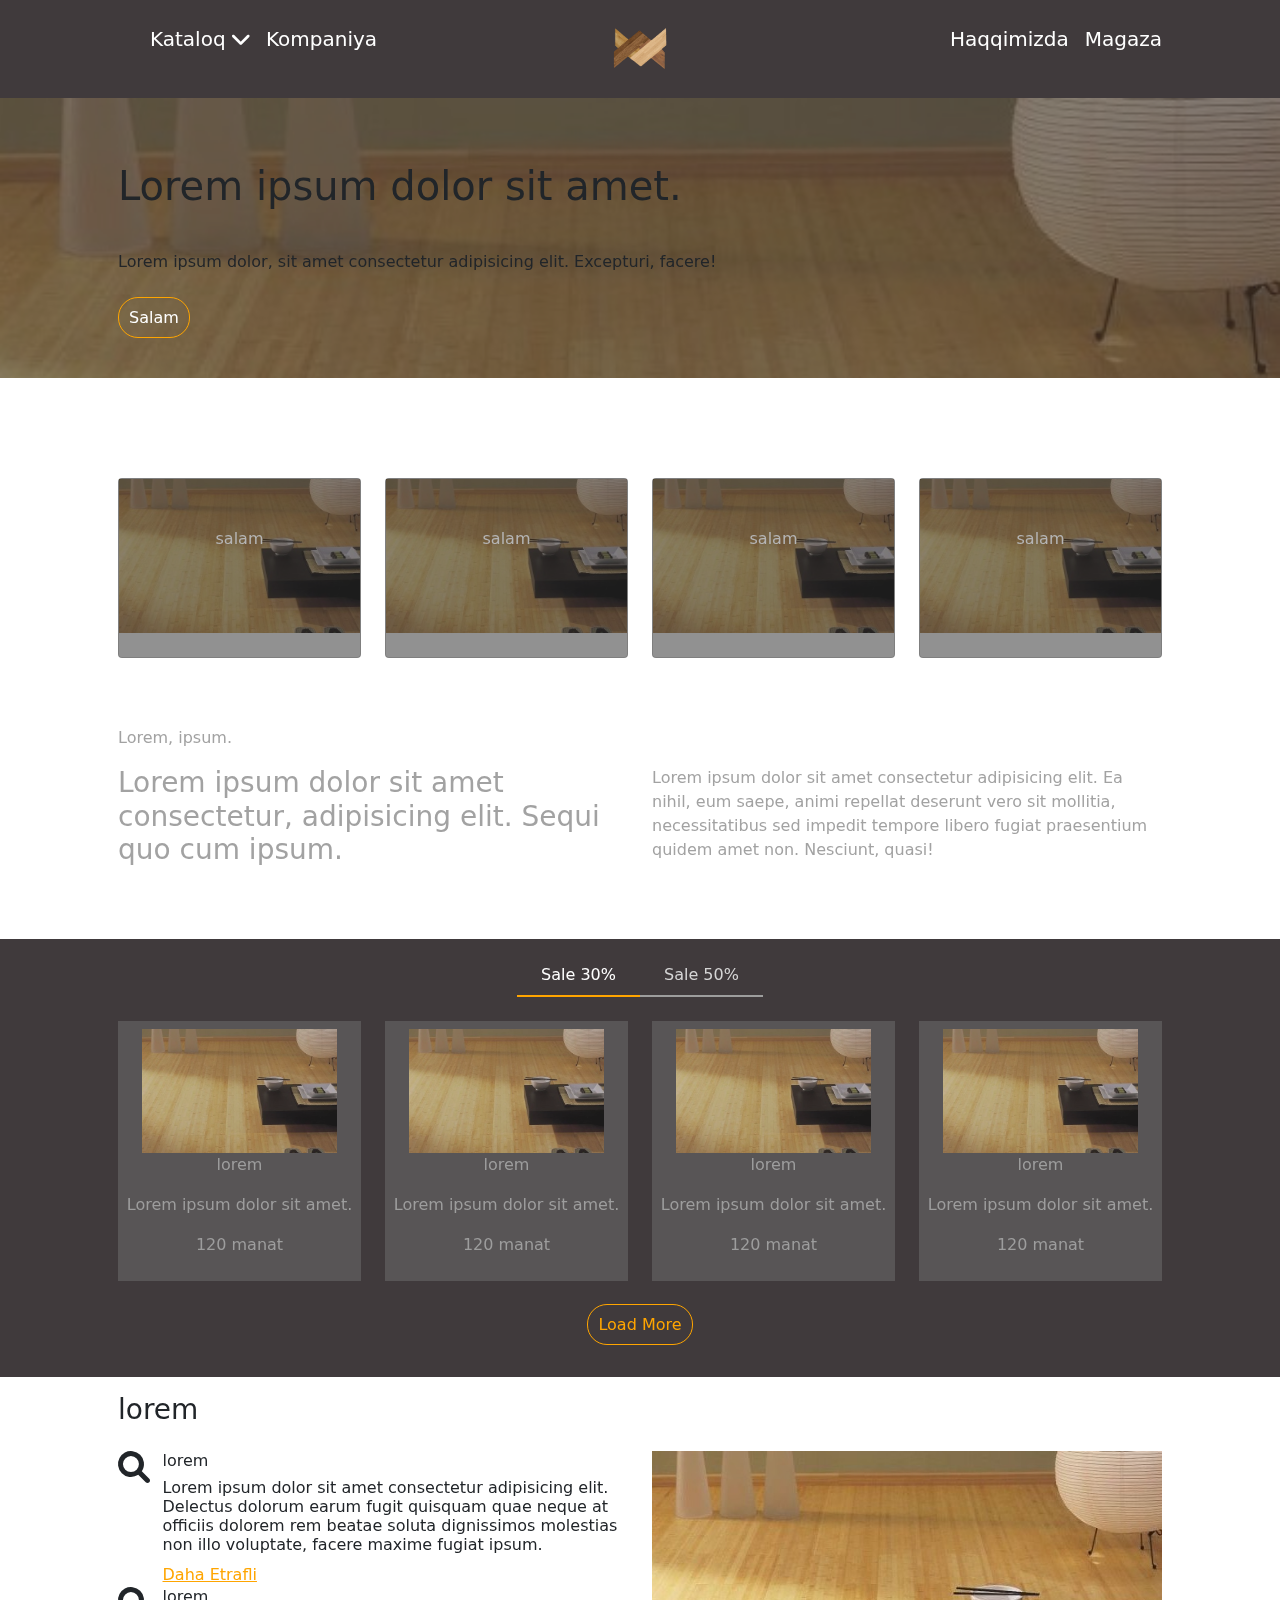
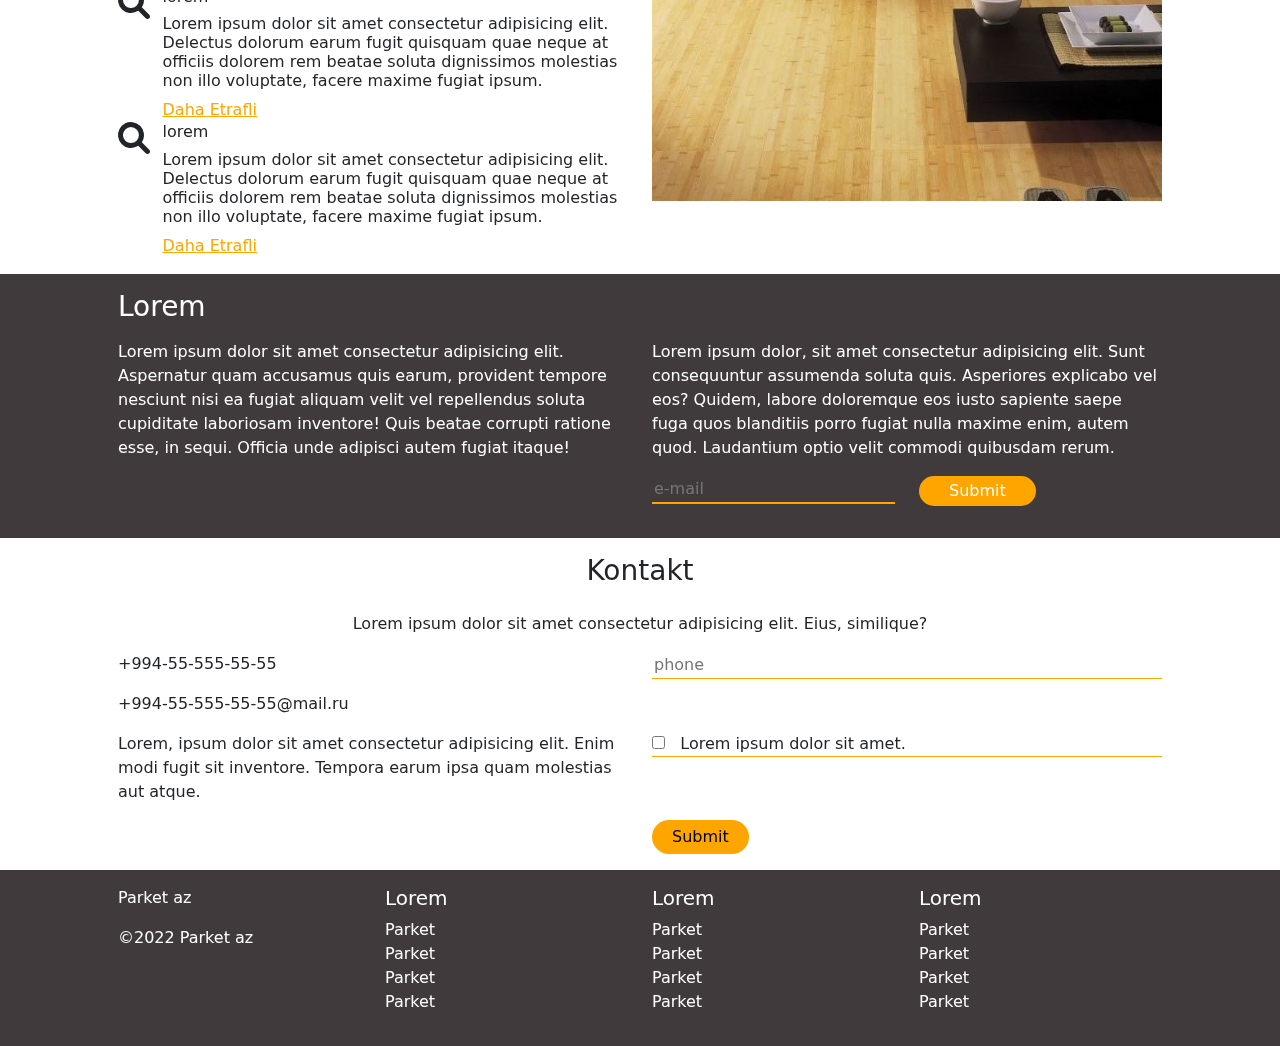
<file: index.html>
<!DOCTYPE html>
<html lang="en">

<head>
    <meta charset="UTF-8">
    <meta http-equiv="X-UA-Compatible" content="IE=edge">
    <meta name="viewport" content="width=device-width, initial-scale=1.0">
    <!-- <link href="https://cdn.jsdelivr.net/npm/bootstrap@5.1.3/dist/css/bootstrap.min.css" rel="stylesheet"
        integrity="sha384-1BmE4kWBq78iYhFldvKuhfTAU6auU8tT94WrHftjDbrCEXSU1oBoqyl2QvZ6jIW3" crossorigin="anonymous"> -->
    <link rel="stylesheet" href="https://cdnjs.cloudflare.com/ajax/libs/font-awesome/6.0.0/css/all.min.css"
        integrity="sha512-9usAa10IRO0HhonpyAIVpjrylPvoDwiPUiKdWk5t3PyolY1cOd4DSE0Ga+ri4AuTroPR5aQvXU9xC6qOPnzFeg=="
        crossorigin="anonymous" referrerpolicy="no-referrer" />
    <link rel="stylesheet" href="./assets/css/bootstrap.min.css">
    <link rel="stylesheet" href="./assets/css/style.css">
    <title>Parket</title>
</head>

<body>
    <!-- Header -->
    <header>
        <div class="header-background py-4">
            <div class="container-md d-none d-md-block">
                <div class="row">
                    <div class="col-4">
                        <ul class="d-flex first-header-ul header-ul" id="primary-ul-nav">
                            <li class="pe-3" id="catalog-nav"><a href="./catalog.html">Kataloq <i class="fa-solid fa-chevron-down"></i></a>
                                <!-- Catalog Categories -->
                                <ul class="d-none d-md-block" id="catalog-categories">
                                    <li><a href="./catalog.html">Salam</a></li>
                                    <li><a href="./catalog.html">Salam</a></li>
                                    <li><a href="./catalog.html">Salam</a></li>
                                    <li><a href="./catalog.html">Salam</a></li>
                                    <li><a href="./catalog.html">Salam</a></li>
                                    <li><a href="./catalog.html">Salam</a></li>
                                    <li><a href="./catalog.html">Salam</a></li>
                                </ul>
                            </li>
                            <li><a href="#">Kompaniya</a></li>
                        </ul>
                    </div>
                    <div class="col-4 text-center">
                        <div class="header-info">
                            <a href="#">
                                <img src="./assets/img/1638014045182.png" alt="Logo">
                            </a>
                        </div>
                    </div>
                    <div class="col-4">
                        <ul class="d-flex second-header-ul header-ul text-end justify-content-end">
                            <li class="pe-3"><a href="#">Haqqimizda</a></li>
                            <li><a href="#">Magaza</a></li>
                        </ul>
                    </div>
                </div>
            </div>
            <!-- Mobile Navbar -->
            <div class="d-md-none d-block">
                <div class="row">
                    <div class="col-3">
                        <nav class="navbar navbar-dark ">
                            <div class="container-fluid">
                                <button class="navbar-toggler" type="button" data-bs-toggle="collapse"
                                    data-bs-target="#navbarToggleExternalContent"
                                    aria-controls="navbarToggleExternalContent" aria-expanded="false"
                                    aria-label="Toggle navigation">
                                    <span class="navbar-toggler-icon"></span>
                                </button>
                            </div>
                        </nav>
                    </div>
                    <div class="col-9">
                        <div class="mobile-logo ps-5">
                            <img src="./assets/img/1638014045182.png" alt="Logo">
                        </div>
                    </div>
                </div>
            </div>


            <div class="collapse" id="navbarToggleExternalContent">
                <div class="p-4">
                    <h5 class="text-white h4">Collapsed content</h5>
                    <span class="text-muted">Toggleable via the navbar brand.</span>
                </div>
            </div>
        </div>
    </header>
    <main>
        <!-- First Part -->
        <div class="first-part p-md-5 p-3">
            <div class="background-image">

            </div>
            <div class="first-part-text">
                <div class="container">
                    <h1 class="py-md-3">Lorem ipsum dolor sit amet.</h1>
                    <p class="py-md-3">Lorem ipsum dolor, sit amet consectetur adipisicing elit. Excepturi, facere!</p>
                    <a href="">Salam</a>
                </div>
            </div>
        </div>
        <!-- Secondary Part -->
        <div class="secondary-part p-5">
            <div class="cards py-5">
                <div class="container-md">
                    <div class="row">
                        <div class="col-md-3 col-12 my-1">
                            <div class="card p-5">
                                <div class="card-background"></div>
                                <div class="card-text d-flex justify-content-center align-content-center text-center">
                                    salam
                                </div>
                            </div>
                        </div>
                        <div class="col-md-3 col-12 my-1">
                            <div class="card p-5">
                                <div class="card-background"></div>
                                <div class="card-text d-flex justify-content-center align-content-center text-center">
                                    salam
                                </div>
                            </div>
                        </div>
                        <div class="col-md-3 col-12 my-1">
                            <div class="card p-5">
                                <div class="card-background"></div>
                                <div class="card-text d-flex justify-content-center align-content-center text-center">
                                    salam
                                </div>
                            </div>
                        </div>
                        <div class="col-md-3 col-12 my-1">
                            <div class="card p-5">
                                <div class="card-background"></div>
                                <div class="card-text d-flex justify-content-center align-content-center text-center">
                                    salam
                                </div>
                            </div>
                        </div>
                    </div>
                </div>
            </div>
            <!-- Secondary Text -->
            <div class="secondary-texts py-3">
                <div class="container">

                    <p>Lorem, ipsum.</p>
                    <div class="row">
                        <div class="col-12 col-md-6">
                            <h3>Lorem ipsum dolor sit amet consectetur, adipisicing elit. Sequi quo cum ipsum.</h3>
                        </div>
                        <div class="col-12 col-md-6">
                            Lorem ipsum dolor sit amet consectetur adipisicing elit. Ea nihil, eum saepe, animi repellat
                            deserunt vero sit mollitia, necessitatibus sed impedit tempore libero fugiat praesentium
                            quidem amet non. Nesciunt, quasi!
                        </div>
                    </div>
                </div>
            </div>

        </div>
        <!-- Third Part -->
        <div class="third-part py-3">
            <div class="container">
                <div class="header-third">
                    <div class="sales pb-4">
                        <div class="d-flex justify-content-center">
                            <div class="px-4 py-2 sale-component sale-component-active">Sale 30%</div>
                            <div class="px-4 py-2 sale-component">Sale 50%</div>
                        </div>
                    </div>
                </div>
                <div class="third-cards">
                    <div class="row">
                        <div class="col-12 col-md-3 pb-2 third-card">
                            <a href="#">
                                <div class="third-card-in text-center py-2">

                                    <img src="./assets/img/1-Бамбук_category_covers.jpg" alt="image">
                                    <p>lorem</p>
                                    <p>Lorem ipsum dolor sit amet.</p>
                                    <p class="price">120 manat</p>
                                </div>
                            </a>
                           
                        </div>
                        <div class="col-12 col-md-3 pb-2 third-card">
                            <a href="#">
                                <div class="third-card-in text-center py-2">
    
                                    <img src="./assets/img/1-Бамбук_category_covers.jpg" alt="image">
                                    <p>lorem</p>
                                    <p>Lorem ipsum dolor sit amet.</p>
                                    <p class="price">120 manat</p>
                                </div>
                            </a>
                        </div>
                        <div class="col-12 col-md-3 pb-2 third-card">
                            <a href="#">
                                <div class="third-card-in text-center py-2">
    
                                    <img src="./assets/img/1-Бамбук_category_covers.jpg" alt="image">
                                    <p>lorem</p>
                                    <p>Lorem ipsum dolor sit amet.</p>
                                    <p class="price">120 manat</p>
                                </div>
                            </a>
                        </div>
                        <div class="col-12 col-md-3 pb-2 third-card">
                            <a href="#">
                                <div class="third-card-in text-center py-2">
                                    <img src="./assets/img/1-Бамбук_category_covers.jpg" alt="image">
                                    <p>lorem</p>
                                    <p>Lorem ipsum dolor sit amet.</p>
                                    <p class="price">120 manat</p>
                                </div>
                            </a>
                        </div>
                    </div>
                    <div class="third-card-more text-center py-4">

                        <a href="#">Load More</a>
                    </div>
                </div>

                <!-- Second Third Cards -->
                <div class="third-cards d-none">
                    <div class="row">
                        <div class="col-12 col-md-3 pb-2 third-card">
                            <a href="#">
                                <div class="third-card-in text-center py-2">
    
                                    <img src="./assets/img/1-Бамбук_category_covers.jpg" alt="image">
                                    <p>lorems</p>
                                    <p>Lorem ipsum dolor sit amet.</p>
                                    <p class="price">120 manat</p>
                                </div>
                            </a>
                        </div>
                        <div class="col-12 col-md-3 pb-2 third-card">
                            <a href="#">
                                <div class="third-card-in text-center py-2">
    
                                    <img src="./assets/img/1-Бамбук_category_covers.jpg" alt="image">
                                    <p>lorems</p>
                                    <p>Lorem ipsum dolor sit amet.</p>
                                    <p class="price">120 manat</p>
                                </div>
                            </a>
                        </div>
                        <div class="col-12 col-md-3 pb-2 third-card">
                            <a href="#">
                                <div class="third-card-in text-center py-2">
    
                                    <img src="./assets/img/1-Бамбук_category_covers.jpg" alt="image">
                                    <p>lorems</p>
                                    <p>Lorem ipsum dolor sit amet.</p>
                                    <p class="price">120 manat</p>
                                </div>
                            </a>
                        </div>
                        <div class="col-12 col-md-3 pb-2 third-card">
                            <a href="#">
                                <div class="third-card-in text-center py-2">
    
                                    <img src="./assets/img/1-Бамбук_category_covers.jpg" alt="image">
                                    <p>lorems</p>
                                    <p>Lorem ipsum dolor sit amet.</p>
                                    <p class="price">120 manat</p>
                                </div>
                            </a>
                        </div>
                    </div>
                    <div class="third-card-more text-center py-4">

                        <a href="#">Load More</a>
                    </div>
                </div>
            </div>
        </div>
        <!-- Forth Part -->
        <div class="forth-part py-3">
            <div class="container">
                <h3 class="pb-3">lorem</h3>
                <div class="row">
                    <div class="col-12 col-md-6">
                        <div class="row">
                            <div class="col-1">
                                <i class="fa-solid fa-magnifying-glass fa-2x"></i>
                            </div>
                            <div class="col-11">
                                <h6>lorem</h6>
                                <h6>Lorem ipsum dolor sit amet consectetur adipisicing elit. Delectus dolorum earum
                                    fugit quisquam quae neque at officiis dolorem rem beatae soluta dignissimos
                                    molestias non illo voluptate, facere maxime fugiat ipsum.</h6>
                                <a href="#">Daha Etrafli</a>
                            </div>
                            <div class="col-1">
                                <i class="fa-solid fa-magnifying-glass fa-2x"></i>
                            </div>
                            <div class="col-11">
                                <h6>lorem</h6>
                                <h6>Lorem ipsum dolor sit amet consectetur adipisicing elit. Delectus dolorum earum
                                    fugit quisquam quae neque at officiis dolorem rem beatae soluta dignissimos
                                    molestias non illo voluptate, facere maxime fugiat ipsum.</h6>
                                <a href="#">Daha Etrafli</a>
                            </div>
                            <div class="col-1">
                                <i class="fa-solid fa-magnifying-glass fa-2x"></i>
                            </div>
                            <div class="col-11">
                                <h6>lorem</h6>
                                <h6>Lorem ipsum dolor sit amet consectetur adipisicing elit. Delectus dolorum earum
                                    fugit quisquam quae neque at officiis dolorem rem beatae soluta dignissimos
                                    molestias non illo voluptate, facere maxime fugiat ipsum.</h6>
                                <a href="#">Daha Etrafli</a>
                            </div>
                        </div>
                    </div>
                    <div class="col-12 col-md-6">
                        <div class="forth-part-img">
                            <img src="./assets/img/1-Бамбук_category_covers.jpg" alt="">
                        </div>
                    </div>
                </div>
            </div>
        </div>
        <!-- Fifth Part -->
        <!-- <div class="fifth-part py-3">
            <div class="container">
                <h3>Lorem, ipsum.</h3>
                <div class="row">
                    <div class="col-12 col-md-3">
                        <div class="fifth-card text-center py-2">
                            <img src="./assets/img/1-Бамбук_category_covers.jpg" alt="">
                            <p>lorem</p>
                            <p>Lorem, ipsum.</p>
                            <p class="price">120manat</p>
                        </div>
                    </div>
                    <div class="col-12 col-md-3">
                        <div class="fifth-card text-center py-2">
                            <img src="./assets/img/1-Бамбук_category_covers.jpg" alt="">
                            <p>lorem</p>
                            <p>Lorem, ipsum.</p>
                            <p class="price">120manat</p>
                        </div>
                    </div>
                    <div class="col-12 col-md-3">
                        <div class="fifth-card text-center py-2">
                            <img src="./assets/img/1-Бамбук_category_covers.jpg" alt="">
                            <p>lorem</p>
                            <p>Lorem, ipsum.</p>
                            <p class="price">120manat</p>
                        </div>
                    </div>
                    <div class="col-12 col-md-3">
                        <div class="fifth-card text-center py-2">
                            <img src="./assets/img/1-Бамбук_category_covers.jpg" alt="">
                            <p>lorem</p>
                            <p>Lorem, ipsum.</p>
                            <p class="price">120manat</p>
                        </div>
                    </div>
                </div>
            </div>
        </div> -->
        <!-- Sixth Part -->
        <div class="sixth-part py-3">
            <div class="container">
                <h3 class="pb-2">Lorem</h3>
                <div class="row">
                    <div class="col-md-6 col-12">Lorem ipsum dolor sit amet consectetur adipisicing elit. Aspernatur
                        quam accusamus quis earum, provident tempore nesciunt nisi ea fugiat aliquam velit vel
                        repellendus soluta cupiditate laboriosam inventore! Quis beatae corrupti ratione esse, in sequi.
                        Officia unde adipisci autem fugiat itaque!</div>
                    <div class="col-md-6 col-12">Lorem ipsum dolor, sit amet consectetur adipisicing elit. Sunt
                        consequuntur assumenda soluta quis. Asperiores explicabo vel eos? Quidem, labore doloremque eos
                        iusto sapiente saepe fuga quos blanditiis porro fugiat nulla maxime enim, autem quod. Laudantium
                        optio velit commodi quibusdam rerum.</div>
                </div>
                <div class="py-3">
                    <div class="row">
                        <div class="col-md-6"></div>
                        <div class="col-md-6 col-12">
                            <div class="row">
                                <div class="col-6">
                                    <div class="input-field">
                                        <input type="email" placeholder="e-mail">
                                    </div>
                                </div>
                                <div class="col-6">
                                    <div class="button-field">
                                        <button>Submit</button>
                                    </div>
                                </div>
                            </div>
                        </div>
                    </div>
                </div>

            </div>
        </div>
        <!-- Seventh Part -->
        <!-- <div class="seventh-part py-3">
            <div class="container">
                <h3>Lorem</h3>
                <div class="sales">
                    <div class="d-flex justify-content-center">
                        <div class="px-4 py-2 sale-component sale-component-active">Sale 30%</div>
                        <div class="px-4 py-2 sale-component">Sale 30%</div>
                    </div>
                </div>
                <div class="seventh-cards pt-3">
                    <div class="row">
                        <div class="col-12 col-md-3">
                            <div class="seventh-card text-center py-2">
                                <img src="./assets/img/1-Бамбук_category_covers.jpg" alt="">
                                <p>lorem</p>
                                <p>Lorem, ipsum.</p>
                                <p class="price">120manat</p>
                                <div class="sale-price">
                                    30%
                                </div>
                            </div>
                        </div>
                        <div class="col-12 col-md-3">
                            <div class="seventh-card text-center py-2">
                                <img src="./assets/img/1-Бамбук_category_covers.jpg" alt="">
                                <p>lorem</p>
                                <p>Lorem, ipsum.</p>
                                <p class="price">120manat</p>
                                <div class="sale-price">
                                    30%
                                </div>
                            </div>
                        </div>
                        <div class="col-12 col-md-3">
                            <div class="seventh-card text-center py-2">
                                <img src="./assets/img/1-Бамбук_category_covers.jpg" alt="">
                                <p>lorem</p>
                                <p>Lorem, ipsum.</p>
                                <p class="price">120manat</p>
                                <div class="sale-price">
                                    30%
                                </div>
                            </div>
                        </div>
                        <div class="col-12 col-md-3">
                            <div class="seventh-card text-center py-2">
                                <img src="./assets/img/1-Бамбук_category_covers.jpg" alt="">
                                <p>lorem</p>
                                <p>Lorem, ipsum.</p>
                                <p class="price">120manat</p>
                                <div class="sale-price">
                                    30%
                                </div>
                            </div>
                        </div>
                    </div>
                </div>
            </div>
        </div> -->
    </main>
    <footer>
        <!-- Contact -->
        <div class="footer-contact py-3">
            <div class="container">
                <div class="footer-contact-header text-center">
                    <h3 class="pb-3">Kontakt</h3>
                    <p>Lorem ipsum dolor sit amet consectetur adipisicing elit. Eius, similique?</p>
                </div>
                <div class="row">
                    <div class="col-12 col-md-6">
                        <p>+994-55-555-55-55</p>
                        <p>+994-55-555-55-55@mail.ru</p>
                    </div>
                    <div class="col-12 col-md-6">
                        <div class="phone-number">
                            <input type="number" placeholder="phone">
                        </div>
                    </div>
                    <div class="col-12 col-md-6">
                        <p>Lorem, ipsum dolor sit amet consectetur adipisicing elit. Enim modi fugit sit inventore.
                            Tempora earum ipsa quam molestias aut atque.</p>

                    </div>
                    <div class="col-12 col-md-6">
                        <div class="checkbox-text">
                            <input type="checkbox"> &nbsp; Lorem ipsum dolor sit amet.
                        </div>
                    </div>
                    <div class="col-12 col-md-6"></div>
                    <div class="col-12 col-md-6">
                        <button>Submit</button>
                    </div>
                </div>
            </div>
        </div>
        <!-- Footer Nav -->
        <div class="footer-nav py-3">
            <div class="container">
                <div class="row">
                    <div class="col-12 col-md-3">
                        <p>Parket az</p>
                        <p>&copy;2022 Parket az</p>
                    </div>
                    <div class="col-12 col-md-3">
                        <h5>Lorem</h5>
                        <ul>
                            <li><a href="#">Parket</a></li>
                            <li><a href="#">Parket</a></li>
                            <li><a href="#">Parket</a></li>
                            <li><a href="#">Parket</a></li>
                        </ul>

                    </div>
                    <div class="col-12 col-md-3">
                        <h5>Lorem</h5>
                        <ul>
                            <li><a href="#">Parket</a></li>
                            <li><a href="#">Parket</a></li>
                            <li><a href="#">Parket</a></li>
                            <li><a href="#">Parket</a></li>
                        </ul>
                    </div>
                    <div class="col-12 col-md-3">
                        <h5>Lorem</h5>
                        <ul>
                            <li><a href="#">Parket</a></li>
                            <li><a href="#">Parket</a></li>
                            <li><a href="#">Parket</a></li>
                            <li><a href="#">Parket</a></li>
                        </ul>
                    </div>
                </div>
            </div>
        </div>
    </footer>
    <script src="https://cdn.jsdelivr.net/npm/@popperjs/core@2.10.2/dist/umd/popper.min.js"
        integrity="sha384-7+zCNj/IqJ95wo16oMtfsKbZ9ccEh31eOz1HGyDuCQ6wgnyJNSYdrPa03rtR1zdB"
        crossorigin="anonymous"></script>
    <script src="https://cdn.jsdelivr.net/npm/bootstrap@5.1.3/dist/js/bootstrap.min.js"
        integrity="sha384-QJHtvGhmr9XOIpI6YVutG+2QOK9T+ZnN4kzFN1RtK3zEFEIsxhlmWl5/YESvpZ13"
        crossorigin="anonymous"></script>
    <script src="https://cdnjs.cloudflare.com/ajax/libs/jquery/3.6.0/jquery.min.js"
        integrity="sha512-894YE6QWD5I59HgZOGReFYm4dnWc1Qt5NtvYSaNcOP+u1T9qYdvdihz0PPSiiqn/+/3e7Jo4EaG7TubfWGUrMQ=="
        crossorigin="anonymous" referrerpolicy="no-referrer"></script>
    <script src="https://cdnjs.cloudflare.com/ajax/libs/jquery/3.6.0/jquery.min.js"
        integrity="sha512-894YE6QWD5I59HgZOGReFYm4dnWc1Qt5NtvYSaNcOP+u1T9qYdvdihz0PPSiiqn/+/3e7Jo4EaG7TubfWGUrMQ=="
        crossorigin="anonymous" referrerpolicy="no-referrer"></script>
    <script src="./assets/js/main.js"></script>
</body>

</html>
</file>
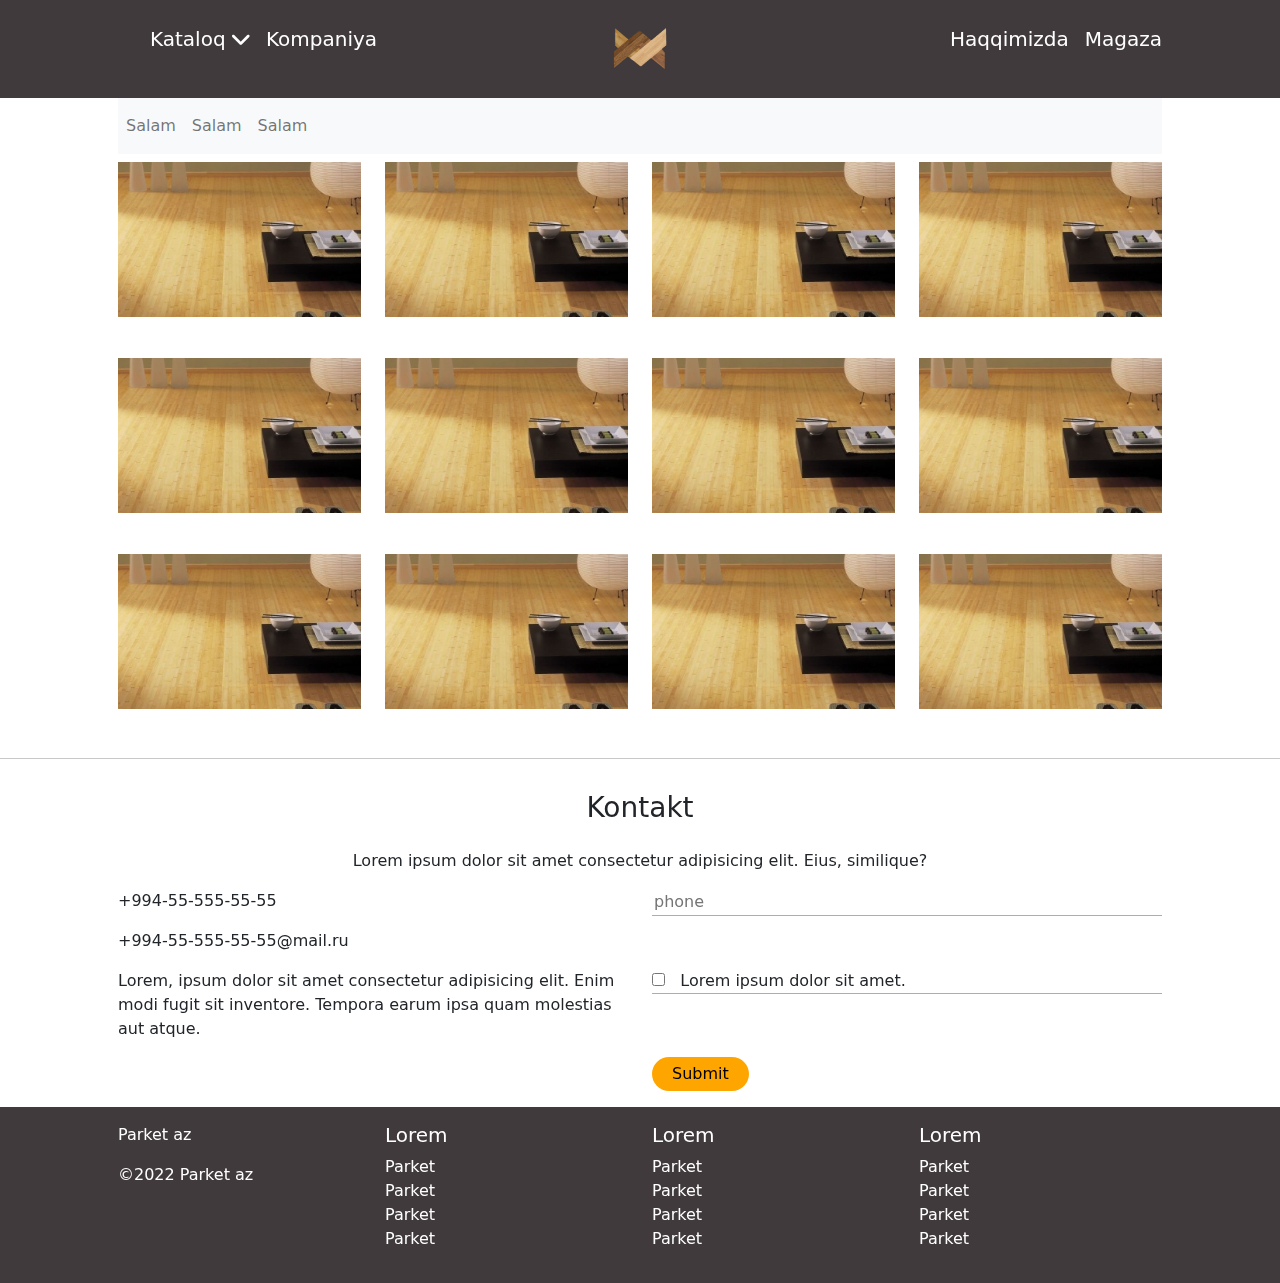
<file: catalog.html>
<!DOCTYPE html>
<html lang="en">

<head>
    <meta charset="UTF-8">
    <meta http-equiv="X-UA-Compatible" content="IE=edge">
    <meta name="viewport" content="width=device-width, initial-scale=1.0">
    <!-- <link href="https://cdn.jsdelivr.net/npm/bootstrap@5.1.3/dist/css/bootstrap.min.css" rel="stylesheet"
        integrity="sha384-1BmE4kWBq78iYhFldvKuhfTAU6auU8tT94WrHftjDbrCEXSU1oBoqyl2QvZ6jIW3" crossorigin="anonymous"> -->
    <link rel="stylesheet" href="https://cdnjs.cloudflare.com/ajax/libs/font-awesome/6.0.0/css/all.min.css"
        integrity="sha512-9usAa10IRO0HhonpyAIVpjrylPvoDwiPUiKdWk5t3PyolY1cOd4DSE0Ga+ri4AuTroPR5aQvXU9xC6qOPnzFeg=="
        crossorigin="anonymous" referrerpolicy="no-referrer" />
    <link rel="stylesheet" href="./assets/css/bootstrap.min.css">
    <link rel="stylesheet" href="./assets/css/style.css">
    <title>Parket</title>
</head>
<body>
<!-- Header -->
<header>
    <div class="header-background py-4">
        <div class="container-md d-none d-md-block">
            <div class="row">
                <div class="col-4">
                    <ul class="d-flex first-header-ul header-ul" id="primary-ul-nav">
                        <li class="pe-3" id="catalog-nav"><a href="#">Kataloq <i class="fa-solid fa-chevron-down"></i></a>
                            <!-- Catalog Categories -->
                            <ul class="d-none d-md-block" id="catalog-categories">
                                <li><a href="#">Salam</a></li>
                                <li><a href="#">Salam</a></li>
                                <li><a href="#">Salam</a></li>
                                <li><a href="#">Salam</a></li>
                                <li><a href="#">Salam</a></li>
                                <li><a href="#">Salam</a></li>
                                <li><a href="#">Salam</a></li>
                            </ul>
                        </li>
                        <li><a href="#">Kompaniya</a></li>
                    </ul>
                </div>
                <div class="col-4 text-center">
                    <div class="header-info">
                        <a href="./index.html">
                            <img src="./assets/img/1638014045182.png" alt="Logo">
                        </a>
                    </div>
                </div>
                <div class="col-4">
                    <ul class="d-flex second-header-ul header-ul text-end justify-content-end">
                        <li class="pe-3"><a href="#">Haqqimizda</a></li>
                        <li><a href="#">Magaza</a></li>
                    </ul>
                </div>
            </div>
        </div>
        <!-- Mobile Navbar -->
        <div class="d-md-none d-block">
            <div class="row">
                <div class="col-3">
                    <nav class="navbar navbar-dark ">
                        <div class="container-fluid">
                            <button class="navbar-toggler" type="button" data-bs-toggle="collapse"
                                data-bs-target="#navbarToggleExternalContent"
                                aria-controls="navbarToggleExternalContent" aria-expanded="false"
                                aria-label="Toggle navigation">
                                <span class="navbar-toggler-icon"></span>
                            </button>
                        </div>
                    </nav>
                </div>
                <div class="col-9">
                    <div class="mobile-logo ps-5">
                        <img src="./assets/img/1638014045182.png" alt="Logo">
                    </div>
                </div>
            </div>
        </div>


        <div class="collapse" id="navbarToggleExternalContent">
            <div class="p-4">
                <h5 class="text-white h4">Collapsed content</h5>
                <span class="text-muted">Toggleable via the navbar brand.</span>
            </div>
        </div>
    </div>
</header>

    <main>
        <div class="container">
            <!-- Nav Catalogs -->
            <div class="catalogs-nav">
                <nav class="navbar navbar-expand-lg navbar-light bg-light">
                    <div class="collapse navbar-collapse" id="navbarNav">
                      <ul class="navbar-nav">
                        <li class="nav-item active">
                          <a class="nav-link" href="./catalog.html">Salam <span class="sr-only">(current)</span></a>
                        </li>
                        <li class="nav-item">
                          <a class="nav-link" href="./catalog.html">Salam</a>
                        </li>
                        <li class="nav-item">
                          <a class="nav-link" href="./catalog.html">Salam</a>
                        </li>
                      </ul>
                    </div>
                  </nav>
            </div>
            <!-- Catalogs -->
            <div class="catalogs">
                <div class="row">
                    <div class="col-12 col-md-3 my-2">
                        <a href="#">
                            <div class="catalog">
                                <div class="catalog-background-img">
                                </div>
                                <div class="catalog-info-text">
                                    <span>Salam</span>
                                    <br>
                                    <span>Salam</span>
                                    <br>
                                    <span>Salam</span>
                                    <br>
                                    <span>Salam</span>
                                </div>
                            </div>
                        </a>
                    </div>
                    <div class="col-12 col-md-3 my-2">
                        <a href="#">
                            <div class="catalog">
                                <div class="catalog-background-img">
                                </div>
                                <div class="catalog-info-text">
                                    <span>Salam</span>
                                    <br>
                                    <span>Salam</span>
                                    <br>
                                    <span>Salam</span>
                                    <br>
                                    <span>Salam</span>
                                </div>
                            </div>
                        </a>
                    </div>
                    <div class="col-12 col-md-3 my-2">
                        <a href="#">
                            <div class="catalog">
                                <div class="catalog-background-img">
                                </div>
                                <div class="catalog-info-text">
                                    <span>Salam</span>
                                    <br>
                                    <span>Salam</span>
                                    <br>
                                    <span>Salam</span>
                                    <br>
                                    <span>Salam</span>
                                </div>
                            </div>
                        </a>
                    </div>
                    <div class="col-12 col-md-3 my-2">
                        <a href="#">
                            <div class="catalog">
                                <div class="catalog-background-img">
                                </div>
                                <div class="catalog-info-text">
                                    <span>Salam</span>
                                    <br>
                                    <span>Salam</span>
                                    <br>
                                    <span>Salam</span>
                                    <br>
                                    <span>Salam</span>
                                </div>
                            </div>
                        </a>
                    </div>
                    <div class="col-12 col-md-3 my-2">
                        <a href="#">
                            <div class="catalog">
                                <div class="catalog-background-img">
                                </div>
                                <div class="catalog-info-text">
                                    <span>Salam</span>
                                    <br>
                                    <span>Salam</span>
                                    <br>
                                    <span>Salam</span>
                                    <br>
                                    <span>Salam</span>
                                </div>
                            </div>
                        </a>
                    </div>
                    <div class="col-12 col-md-3 my-2">
                        <a href="#">
                            <div class="catalog">
                                <div class="catalog-background-img">
                                </div>
                                <div class="catalog-info-text">
                                    <span>Salam</span>
                                    <br>
                                    <span>Salam</span>
                                    <br>
                                    <span>Salam</span>
                                    <br>
                                    <span>Salam</span>
                                </div>
                            </div>
                        </a>
                    </div>
                    <div class="col-12 col-md-3 my-2">
                        <a href="#">
                            <div class="catalog">
                                <div class="catalog-background-img">
                                </div>
                                <div class="catalog-info-text">
                                    <span>Salam</span>
                                    <br>
                                    <span>Salam</span>
                                    <br>
                                    <span>Salam</span>
                                    <br>
                                    <span>Salam</span>
                                </div>
                            </div>
                        </a>
                    </div>
                    <div class="col-12 col-md-3 my-2">
                        <a href="#">
                            <div class="catalog">
                                <div class="catalog-background-img">
                                </div>
                                <div class="catalog-info-text">
                                    <span>Salam</span>
                                    <br>
                                    <span>Salam</span>
                                    <br>
                                    <span>Salam</span>
                                    <br>
                                    <span>Salam</span>
                                </div>
                            </div>
                        </a>
                    </div>
                    <div class="col-12 col-md-3 my-2">
                        <a href="#">
                            <div class="catalog">
                                <div class="catalog-background-img">
                                </div>
                                <div class="catalog-info-text">
                                    <span>Salam</span>
                                    <br>
                                    <span>Salam</span>
                                    <br>
                                    <span>Salam</span>
                                    <br>
                                    <span>Salam</span>
                                </div>
                            </div>
                        </a>
                    </div>
                    <div class="col-12 col-md-3 my-2">
                        <a href="#">
                            <div class="catalog">
                                <div class="catalog-background-img">
                                </div>
                                <div class="catalog-info-text">
                                    <span>Salam</span>
                                    <br>
                                    <span>Salam</span>
                                    <br>
                                    <span>Salam</span>
                                    <br>
                                    <span>Salam</span>
                                </div>
                            </div>
                        </a>
                    </div>
                    <div class="col-12 col-md-3 my-2">
                        <a href="#">
                            <div class="catalog">
                                <div class="catalog-background-img">
                                </div>
                                <div class="catalog-info-text">
                                    <span>Salam</span>
                                    <br>
                                    <span>Salam</span>
                                    <br>
                                    <span>Salam</span>
                                    <br>
                                    <span>Salam</span>
                                </div>
                            </div>
                        </a>
                    </div>
                    <div class="col-12 col-md-3 my-2">
                        <a href="#">
                            <div class="catalog">
                                <div class="catalog-background-img">
                                </div>
                                <div class="catalog-info-text">
                                    <span>Salam</span>
                                    <br>
                                    <span>Salam</span>
                                    <br>
                                    <span>Salam</span>
                                    <br>
                                    <span>Salam</span>
                                </div>
                            </div>
                        </a>
                    </div>
                </div>
            </div>
        </div>
       <hr>
    </main>

<!-- Footer -->
    <footer>
        <!-- Contact -->
        <div class="footer-contact py-3">
            <div class="container">
                <div class="footer-contact-header text-center">
                    <h3 class="pb-3">Kontakt</h3>
                    <p>Lorem ipsum dolor sit amet consectetur adipisicing elit. Eius, similique?</p>
                </div>
                <div class="row">
                    <div class="col-12 col-md-6">
                        <p>+994-55-555-55-55</p>
                        <p>+994-55-555-55-55@mail.ru</p>
                    </div>
                    <div class="col-12 col-md-6">
                        <div class="phone-number">
                            <input type="number" placeholder="phone">
                        </div>
                    </div>
                    <div class="col-12 col-md-6">
                        <p>Lorem, ipsum dolor sit amet consectetur adipisicing elit. Enim modi fugit sit inventore.
                            Tempora earum ipsa quam molestias aut atque.</p>

                    </div>
                    <div class="col-12 col-md-6">
                        <div class="checkbox-text">
                            <input type="checkbox"> &nbsp; Lorem ipsum dolor sit amet.
                        </div>
                    </div>
                    <div class="col-12 col-md-6"></div>
                    <div class="col-12 col-md-6">
                        <button>Submit</button>
                    </div>
                </div>
            </div>
        </div>
        <!-- Footer Nav -->
        <div class="footer-nav py-3">
            <div class="container">
                <div class="row">
                    <div class="col-12 col-md-3">
                        <p>Parket az</p>
                        <p>&copy;2022 Parket az</p>
                    </div>
                    <div class="col-12 col-md-3">
                        <h5>Lorem</h5>
                        <ul>
                            <li><a href="#">Parket</a></li>
                            <li><a href="#">Parket</a></li>
                            <li><a href="#">Parket</a></li>
                            <li><a href="#">Parket</a></li>
                        </ul>

                    </div>
                    <div class="col-12 col-md-3">
                        <h5>Lorem</h5>
                        <ul>
                            <li><a href="#">Parket</a></li>
                            <li><a href="#">Parket</a></li>
                            <li><a href="#">Parket</a></li>
                            <li><a href="#">Parket</a></li>
                        </ul>
                    </div>
                    <div class="col-12 col-md-3">
                        <h5>Lorem</h5>
                        <ul>
                            <li><a href="#">Parket</a></li>
                            <li><a href="#">Parket</a></li>
                            <li><a href="#">Parket</a></li>
                            <li><a href="#">Parket</a></li>
                        </ul>
                    </div>
                </div>
            </div>
        </div>
    </footer>
    <script src="https://cdn.jsdelivr.net/npm/@popperjs/core@2.10.2/dist/umd/popper.min.js"
        integrity="sha384-7+zCNj/IqJ95wo16oMtfsKbZ9ccEh31eOz1HGyDuCQ6wgnyJNSYdrPa03rtR1zdB"
        crossorigin="anonymous"></script>
    <script src="https://cdn.jsdelivr.net/npm/bootstrap@5.1.3/dist/js/bootstrap.min.js"
        integrity="sha384-QJHtvGhmr9XOIpI6YVutG+2QOK9T+ZnN4kzFN1RtK3zEFEIsxhlmWl5/YESvpZ13"
        crossorigin="anonymous"></script>
    <script src="https://cdnjs.cloudflare.com/ajax/libs/jquery/3.6.0/jquery.min.js"
        integrity="sha512-894YE6QWD5I59HgZOGReFYm4dnWc1Qt5NtvYSaNcOP+u1T9qYdvdihz0PPSiiqn/+/3e7Jo4EaG7TubfWGUrMQ=="
        crossorigin="anonymous" referrerpolicy="no-referrer"></script>
    <script src="https://cdnjs.cloudflare.com/ajax/libs/jquery/3.6.0/jquery.min.js"
        integrity="sha512-894YE6QWD5I59HgZOGReFYm4dnWc1Qt5NtvYSaNcOP+u1T9qYdvdihz0PPSiiqn/+/3e7Jo4EaG7TubfWGUrMQ=="
        crossorigin="anonymous" referrerpolicy="no-referrer"></script>
    <script src="./assets/js/main.js"></script>
</body>
</html>
</file>
<file: assets/css/style.css>
@charset "UTF-8";
header .header-background {
  background-color: #403a3c;
  width: 100% !important;
}

header .header-background .header-ul {
  font-size: 20px;
}

header .header-background ul li {
  list-style: none;
}

header .header-background ul li a {
  text-decoration: none;
  color: #fff;
}

header .header-background ul li a:hover {
  color: #a2a2a2;
}

header .header-background #catalog-nav {
  position: relative;
}

header .header-background #catalog-nav #catalog-categories {
  position: absolute;
  top: 10;
  left: 0;
  background-color: #403a3c;
  z-index: -200;
  opacity: 0;
  width: 200px;
  height: 100px;
  overflow-y: auto;
  border-bottom-left-radius: 5px;
  border-bottom-right-radius: 5px;
  /* Track */
  /* Handle */
  /* Handle on hover */
  padding-left: 0 !important;
}

header .header-background #catalog-nav #catalog-categories::-webkit-scrollbar {
  width: 10px;
}

header .header-background #catalog-nav #catalog-categories::-webkit-scrollbar-track {
  -webkit-box-shadow: inset 0 0 5px grey;
          box-shadow: inset 0 0 5px grey;
  border-radius: 10px;
}

header .header-background #catalog-nav #catalog-categories::-webkit-scrollbar-thumb {
  background: #fff;
  border-radius: 10px;
}

header .header-background #catalog-nav #catalog-categories::-webkit-scrollbar-thumb:hover {
  background: #fff;
}

header .header-background #catalog-nav .catalog-hover {
  z-index: 200 !important;
  opacity: 1 !important;
}

header .header-background .header-info {
  font-size: 24px;
}

header .header-background .header-info img {
  width: 60px;
  height: 50px;
}

header .header-background .header-info:first-child {
  color: orange;
}

header .header-background .header-info:nth-child(2) {
  color: #fff;
}

header .header-background .mobile-logo {
  font-size: 20px;
  color: orange;
}

header .header-background .mobile-logo img {
  width: 60px;
  height: 50px;
}

header .mobile-navbar {
  width: 100% !important;
}

main .first-part {
  background-color: rgba(51, 51, 51, 0.54);
  position: relative;
  height: 30%;
}

main .first-part .background-image {
  position: absolute;
  top: 0;
  left: 0;
  width: 100%;
  height: 100%;
  z-index: -2;
  background: url(../img/1-Бамбук_category_covers.jpg);
  background-repeat: no-repeat;
  background-size: 100%;
}

main .first-part .first-part-text a {
  padding: 10px;
  border: 1px solid orange;
  border-radius: 20px;
  color: #fff;
  text-decoration: none;
}

main .secondary-part .cards .card {
  position: relative;
  height: 180px;
  -webkit-transition: all 0.5s;
  transition: all 0.5s;
  background-color: rgba(51, 51, 51, 0.54);
}

main .secondary-part .cards .card:hover {
  background-color: rgba(51, 51, 51, 0.2);
  cursor: pointer;
}

main .secondary-part .cards .card:hover .card-text {
  color: #fff;
}

main .secondary-part .cards .card .card-background {
  position: absolute;
  top: 0;
  left: 0;
  width: 100%;
  height: 100%;
  z-index: -2;
  background: url(../img/1-Бамбук_category_covers.jpg);
  background-repeat: no-repeat;
  background-size: 100%;
}

main .secondary-part .cards .card .card-text {
  z-index: 1;
  color: #b5b5b5;
  -webkit-transition: all 0.5s;
  transition: all 0.5s;
}

main .secondary-part .secondary-texts {
  color: #a2a2a2;
}

main .third-part {
  background-color: #403a3c;
  width: 100% !important;
}

main .third-part .sales {
  color: #d5d5d5;
}

main .third-part .sales .sale-component-active {
  border-bottom: 2px solid orange !important;
  color: #fff !important;
}

main .third-part .sales .sale-component {
  cursor: pointer;
  border-bottom: 2px solid #9d9d9d;
}

main .third-part img {
  width: 80%;
}

main .third-part .third-cards .third-card {
  -webkit-transition: all 0.4s;
  transition: all 0.4s;
}

main .third-part .third-cards .third-card a {
  color: #9d9d9d;
  text-decoration: none;
}

main .third-part .third-cards .third-card img {
  opacity: 0.7;
  -webkit-transition: all 0.5s;
  transition: all 0.5s;
}

main .third-part .third-cards .third-card .third-card-in {
  background-color: #585556;
  -webkit-transition: all 0.4s;
  transition: all 0.4s;
}

main .third-part .third-cards .third-card:hover a {
  color: #fff;
}

main .third-part .third-cards .third-card:hover img {
  opacity: 1;
}

main .third-part .third-cards .third-card:hover .third-card-in {
  background-color: #878787;
}

main .third-part .third-cards .third-card-more a {
  text-decoration: none;
  padding: 10px;
  border: 1px solid orange;
  border-radius: 20px;
  color: orange;
}

main .forth-part .forth-part-img img {
  width: 100%;
  height: 350px;
}

main .forth-part a {
  color: orange;
}

main .fifth-part {
  background-color: #403a3c;
}

main .fifth-part h3 {
  color: #fff;
}

main .fifth-part .fifth-card {
  background-color: #934a00;
}

main .fifth-part .fifth-card img {
  width: 80%;
}

main .sixth-part {
  background-color: #403a3c;
  color: #fff;
}

main .sixth-part .input-field {
  border-bottom: 2px solid orange;
}

main .sixth-part .input-field input {
  background-color: #403a3c;
  border: 0;
}

main .sixth-part .input-field input:focus-visible {
  outline: none;
}

main .sixth-part .button-field button {
  border-radius: 20px;
  padding: 3px 30px;
  background-color: orange;
  color: #fff;
  border: none;
}

main .seventh-part {
  background-color: #403a3c;
  color: #fff;
}

main .seventh-part .sales .sale-component-active {
  border-bottom: 2px solid orange !important;
}

main .seventh-part .sales .sale-component {
  border-bottom: 2px solid #9d9d9d;
}

main .seventh-part .seventh-cards .seventh-card {
  position: relative;
  background-color: #934a00;
}

main .seventh-part .seventh-cards .seventh-card .sale-price {
  position: absolute;
  right: 10px;
  top: 10px;
  background-color: orange;
  border-radius: 50%;
  padding: 5px;
}

main .seventh-part .seventh-cards .seventh-card img {
  width: 80%;
}

footer .footer-contact .phone-number {
  border-bottom: 1px solid orange;
}

footer .footer-contact input[type=number] {
  border: 0;
}

footer .footer-contact input[type=number]:focus-visible {
  outline: none;
}

footer .footer-contact .checkbox-text {
  border-bottom: 1px solid orange;
}

footer .footer-contact button {
  background-color: orange;
  border: none;
  padding: 5px 20px;
  border-radius: 30px;
}

footer .footer-nav {
  background-color: #403a3c;
  color: #fff;
}

footer .footer-nav ul {
  padding-left: 0;
}

footer .footer-nav ul li {
  list-style: none;
}

footer .footer-nav ul li a {
  text-decoration: none;
  color: #fff;
}

.catalogs a {
  color: #333;
  text-decoration: none;
}

.catalogs a .catalog {
  position: relative;
  height: 180px;
}

.catalogs a .catalog .catalog-background-img {
  position: absolute;
  top: 0;
  left: 0;
  width: 100%;
  height: 100%;
  z-index: -2;
  background: url(../img/1-Бамбук_category_covers.jpg);
  background-repeat: no-repeat;
  background-size: 100%;
}

.catalogs a .catalog .catalog-info-text {
  z-index: 1;
  opacity: 0;
  -webkit-transform: translateX(-10px);
          transform: translateX(-10px);
  -webkit-transition: all 0.5s;
  transition: all 0.5s;
  color: #fff;
}

.catalogs a .catalog:hover {
  background-color: rgba(0, 0, 0, 0.3);
}

.catalogs a .catalog:hover .catalog-info-text {
  opacity: 1;
  -webkit-transform: translateX(20px);
          transform: translateX(20px);
}
/*# sourceMappingURL=style.css.map */
</file>
